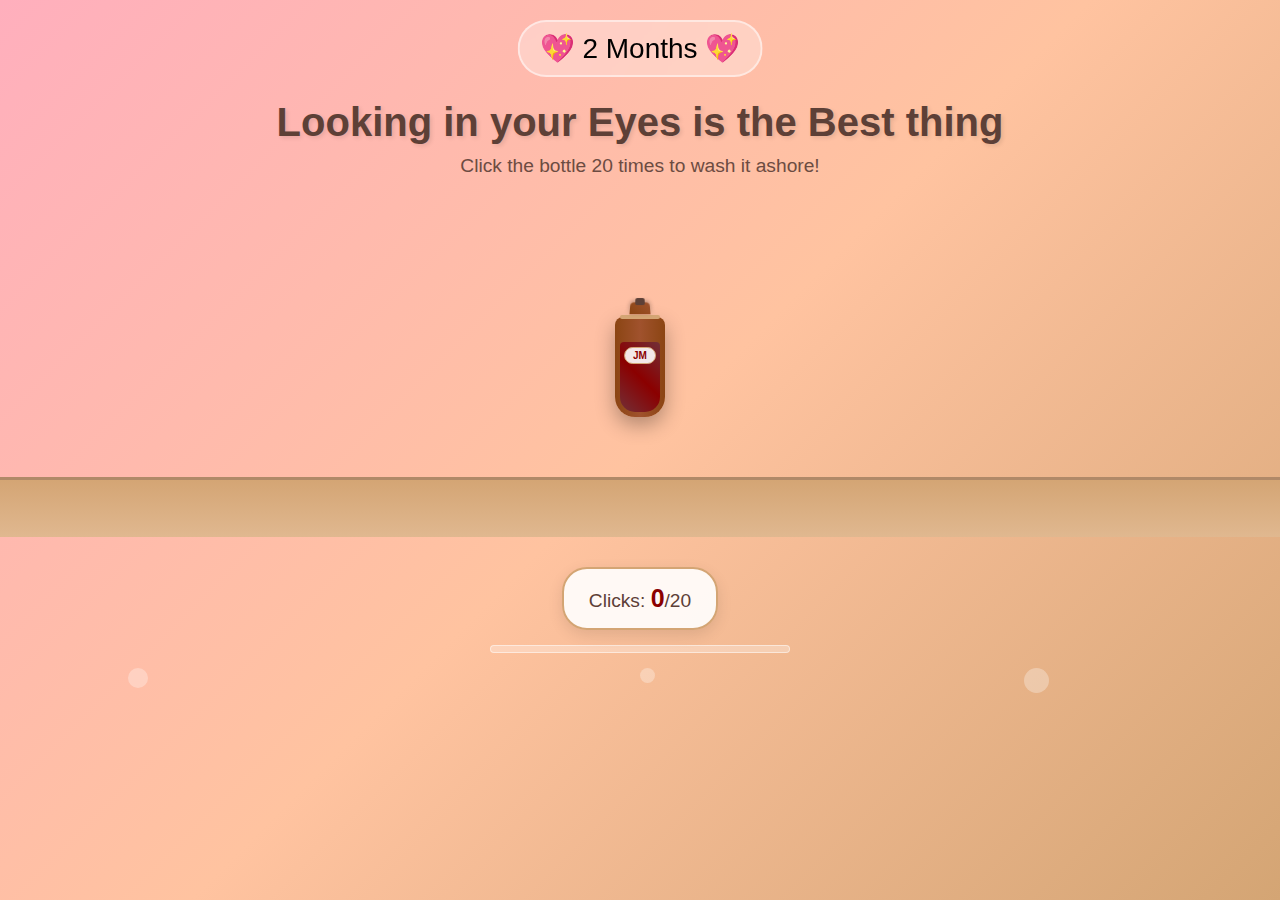
<file: index.html>
<!DOCTYPE html>
<html lang="en">
<head>
    <meta charset="UTF-8">
    <meta name="viewport" content="width=device-width, initial-scale=1.0">
    <title>Message in a Bottle</title>
    <link rel="stylesheet" href="styles.css">
</head>
<body>
    <audio id="audioPlayer" loop>
        <!-- Song will be added later -->
    </audio>
    
    <div class="hearts">💖 2 Months 💖</div>
    
    <div id="mainContent">
        <div class="instructions">
            <h1>Looking in your Eyes is the Best thing</h1>
            <p>Click the bottle 20 times to wash it ashore!</p>
            <div class="music-indicator" id="musicIndicator" style="display: none;">🎵 Music is playing...</div>
        </div>

        <div class="ocean">
            <div class="wave"></div>
            <div class="wave"></div>
            <div class="bottle-container clickable" id="bottle" style="bottom: 120px">
                <div class="bottle">
                    <div class="wine"></div>
                    <div class="cork"></div>
                    <div class="label">JM</div>
                </div>
            </div>
            
            <div class="sand"></div>
        </div>

        <div class="click-counter">
            <div class="counter-bubble">
                Clicks: <span class="count" id="clickCount">0</span>/20
            </div>
            <div class="progress-bar">
                <div class="progress-fill" id="progressFill" style="width: 0%"></div>
            </div>
        </div>
    </div>

    <div class="message-container" id="messageContainer">
        <div class="message">
            <button class="close-btn" onclick="handleReset()">×</button>
            <h2>For You Beautiful 💕</h2>
            <div class="message-content">
                <p>Happy 2 month anniversary, my love! 🥳</p>
                <p>These past two months with you have been absolutely incredible. Every moment we share, every laugh, every conversation - it all means the world to me.</p>
                <p>You make every day brighter just by being in it. I love your smile, your kindness, and the amazing person you are.</p>
                <p>I KNOW I AM BAD AT KEEPING SECRETS like this one but,I Love you and Wanna make you Happy 💖</p>
                <p class="signature">YOUR PERF MANZ,<br/>[Emmanuel YOURS Sakala] 💝</p>
            </div>
            <div class="music-controls">
                <div class="music-note">🎵 Raindance: Dave💝...</div>
                <button class="lyrics-btn" onclick="showLyrics()">View Lyrics 💫</button>
            </div>
        </div>
    </div>

    <div class="message-container" id="lyricsContainer">
        <div class="lyrics-page">
            <button class="close-btn" onclick="handleReset()">×</button>
            <button class="back-btn" onclick="backToMessage()">← Back to Message</button>
            
            <h2>RainDance Lyrics 💖</h2>
            
            <div class="current-lyric" id="currentLyric">
                🎵 The music is playing...
            </div>

            <div class="lyrics-list" id="lyricsList">
                <!-- Lyrics will be populated by JavaScript -->
            </div>

            <div class="music-info">
                <div class="music-note">🎵 Like the song??</div>
                <div class="time-marker" id="timeMarker">0:00</div>
            </div>
        </div>
    </div>

    <!-- Floating bubbles -->
    <div class="bubble bubble-1"></div>
    <div class="bubble bubble-2"></div>
    <div class="bubble bubble-3"></div>

    <script src="script.js"></script>
</body>
</html>
</file>
<file: styles.css>
* {
    margin: 0;
    padding: 0;
    box-sizing: border-box;
}

body {
    min-height: 100vh;
    background: linear-gradient(135deg, #ffafbd 0%, #ffc3a0 50%, #d4a574 100%);
    font-family: 'Arial', sans-serif;
    overflow: hidden;
    position: relative;
}

.hearts {
    position: absolute;
    top: 20px;
    left: 50%;
    transform: translateX(-50%);
    font-size: 28px;
    background: rgba(255, 255, 255, 0.3);
    padding: 10px 20px;
    border-radius: 30px;
    backdrop-filter: blur(10px);
    border: 2px solid rgba(255, 255, 255, 0.5);
    animation: pulse 2s ease-in-out infinite;
    z-index: 10;
}

.instructions {
    text-align: center;
    padding: 100px 20px 40px;
    color: #5d4037;
}

.instructions h1 {
    font-size: 2.5em;
    margin-bottom: 10px;
    text-shadow: 2px 2px 4px rgba(0, 0, 0, 0.1);
}

.instructions p {
    font-size: 1.2em;
    opacity: 0.9;
}

.music-indicator {
    margin-top: 10px;
    padding: 8px 15px;
    background: rgba(139, 0, 0, 0.1);
    border-radius: 10px;
    color: #8b0000;
    font-weight: bold;
    display: inline-block;
    animation: pulse 1.5s ease-in-out infinite;
}

.ocean {
    position: relative;
    width: 100%;
    height: 300px;
    margin-top: 20px;
}

.wave {
    position: absolute;
    bottom: 0;
    width: 100%;
    height: 40px;
    background: linear-gradient(90deg, #4a90e2, #63b3ed);
    border-radius: 50%;
    animation: wave 4s ease-in-out infinite;
    opacity: 0.6;
}

.wave:nth-child(2) {
    animation-delay: -2s;
    opacity: 0.4;
    background: linear-gradient(90deg, #63b3ed, #90cdf4);
}

.sand {
    position: absolute;
    bottom: 0;
    width: 100%;
    height: 60px;
    background: linear-gradient(to top, #e0b890, #d4a574);
    border-top: 3px solid #b08968;
}

.bottle-container {
    position: absolute;
    left: 50%;
    transform: translateX(-50%);
    cursor: pointer;
    transition: transform 0.3s ease;
    z-index: 5;
}

.bottle-container.clickable:hover {
    transform: translateX(-50%) scale(1.1);
}

.bottle {
    position: relative;
    width: 50px;
    height: 100px;
    background: linear-gradient(90deg, #8b4513, #a0522d, #8b4513);
    border-radius: 8px 8px 20px 20px;
    animation: float 3s ease-in-out infinite;
    box-shadow: 0 8px 20px rgba(0, 0, 0, 0.3);
}

.bottle::before {
    content: '';
    position: absolute;
    top: -2px;
    left: 5px;
    width: 40px;
    height: 4px;
    background: #d4a574;
    border-radius: 2px;
}

.wine {
    position: absolute;
    bottom: 5px;
    left: 5px;
    right: 5px;
    height: 70px;
    background: linear-gradient(45deg, #722f37, #8b0000, #722f37);
    border-radius: 4px 4px 15px 15px;
    animation: wine-shimmer 4s ease-in-out infinite;
}

.cork {
    position: absolute;
    top: -15px;
    left: 15px;
    width: 20px;
    height: 12px;
    background: linear-gradient(45deg, #8b4513, #a0522d);
    border-radius: 4px 4px 0 0;
    transform: perspective(20px) rotateX(10deg);
    box-shadow: 0 -2px 5px rgba(0, 0, 0, 0.3);
}

.cork::before {
    content: '';
    position: absolute;
    top: -5px;
    left: 5px;
    width: 10px;
    height: 8px;
    background: #5d4037;
    border-radius: 2px;
}

.label {
    position: absolute;
    top: 30px;
    left: 50%;
    transform: translateX(-50%);
    background: rgba(255, 255, 255, 0.9);
    padding: 2px 8px;
    border-radius: 10px;
    font-size: 10px;
    font-weight: bold;
    color: #8b0000;
    border: 1px solid #d4a574;
}

.click-counter {
    text-align: center;
    margin-top: 30px;
    padding: 0 20px;
}

.counter-bubble {
    display: inline-block;
    background: rgba(255, 255, 255, 0.9);
    padding: 15px 25px;
    border-radius: 25px;
    font-size: 1.2em;
    color: #5d4037;
    border: 2px solid #d4a574;
    box-shadow: 0 5px 15px rgba(0, 0, 0, 0.1);
}

.count {
    font-weight: bold;
    color: #8b0000;
    font-size: 1.3em;
}

.progress-bar {
    width: 300px;
    height: 8px;
    background: rgba(255, 255, 255, 0.3);
    border-radius: 4px;
    margin: 15px auto;
    overflow: hidden;
    border: 1px solid rgba(255, 255, 255, 0.5);
}

.progress-fill {
    height: 100%;
    background: linear-gradient(90deg, #8b0000, #ff6b6b);
    border-radius: 4px;
    transition: width 0.5s ease;
}

.message-container {
    position: fixed;
    top: 0;
    left: 0;
    width: 100%;
    height: 100%;
    background: rgba(0, 0, 0, 0.7);
    display: none;
    justify-content: center;
    align-items: center;
    z-index: 100;
}

.message {
    background: linear-gradient(135deg, #fffaf0, #f5f5dc);
    padding: 40px;
    border-radius: 20px;
    max-width: 500px;
    width: 90%;
    color: #5d4037;
    box-shadow: 0 20px 40px rgba(0, 0, 0, 0.3);
    border: 3px solid #d4a574;
    position: relative;
}

.close-btn {
    position: absolute;
    top: 15px;
    right: 20px;
    background: none;
    border: none;
    font-size: 2em;
    color: #8b4513;
    cursor: pointer;
    transition: transform 0.3s ease;
    z-index: 101;
}

.close-btn:hover {
    transform: scale(1.2);
}

.message h2 {
    color: #8b4513;
    margin-bottom: 20px;
    text-align: center;
    font-size: 1.8em;
}

.message-content p {
    margin-bottom: 15px;
    line-height: 1.6;
    font-size: 1.1em;
}

.signature {
    text-align: right;
    font-style: italic;
    margin-top: 20px !important;
    font-weight: bold;
    color: #8b4513;
}

.music-controls {
    text-align: center;
    margin-top: 25px;
    padding-top: 20px;
    border-top: 2px dashed #d4a574;
}

.music-note {
    padding: 10px;
    background: rgba(139, 0, 0, 0.1);
    border-radius: 10px;
    color: #8b0000;
    font-weight: bold;
    margin-bottom: 15px;
    animation: pulse 1.5s ease-in-out infinite;
}

.lyrics-btn {
    background: linear-gradient(135deg, #8b4513, #a0522d);
    color: white;
    border: none;
    padding: 12px 25px;
    border-radius: 25px;
    font-size: 1em;
    cursor: pointer;
    transition: all 0.3s ease;
    box-shadow: 0 5px 15px rgba(139, 69, 19, 0.3);
}

.lyrics-btn:hover {
    transform: translateY(-2px);
    box-shadow: 0 8px 20px rgba(139, 69, 19, 0.4);
}

.lyrics-page {
    background: linear-gradient(135deg, #fffaf0, #f5f5dc);
    padding: 40px;
    border-radius: 20px;
    max-width: 600px;
    width: 90%;
    color: #5d4037;
    box-shadow: 0 20px 40px rgba(0, 0, 0, 0.3);
    border: 3px solid #d4a574;
    position: relative;
    max-height: 80vh;
    overflow-y: auto;
    display: none;
}

.back-btn {
    position: absolute;
    top: 15px;
    left: 20px;
    background: rgba(139, 69, 19, 0.1);
    border: 2px solid #8b4513;
    color: #8b4513;
    padding: 8px 15px;
    border-radius: 15px;
    cursor: pointer;
    transition: all 0.3s ease;
    font-size: 0.9em;
}

.back-btn:hover {
    background: rgba(139, 69, 19, 0.2);
    transform: translateX(-3px);
}

.current-lyric {
    text-align: center;
    font-size: 1.4em;
    font-weight: bold;
    color: #8b0000;
    margin: 30px 0;
    padding: 20px;
    background: rgba(255, 255, 255, 0.5);
    border-radius: 15px;
    border: 2px solid #d4a574;
    animation: glow 2s ease-in-out infinite;
    min-height: 80px;
    display: flex;
    align-items: center;
    justify-content: center;
}

.lyrics-list {
    margin: 25px 0;
    max-height: 300px;
    overflow-y: auto;
    padding: 15px;
    background: rgba(255, 255, 255, 0.3);
    border-radius: 15px;
    border: 1px solid #d4a574;
}

.lyric-line {
    padding: 12px;
    margin: 8px 0;
    border-radius: 8px;
    transition: all 0.3s ease;
    border-left: 3px solid transparent;
}

.lyric-line.active {
    background: rgba(139, 0, 0, 0.1);
    border-left: 3px solid #8b0000;
    transform: translateX(5px);
    font-weight: bold;
}

.music-info {
    display: flex;
    justify-content: space-between;
    align-items: center;
    margin-top: 20px;
    padding-top: 15px;
    border-top: 1px dashed #d4a574;
}

.time-marker {
    background: rgba(139, 69, 19, 0.2);
    padding: 5px 12px;
    border-radius: 15px;
    font-family: monospace;
    font-weight: bold;
    color: #5d4037;
}

.bubble {
    position: absolute;
    background: rgba(255, 255, 255, 0.3);
    border-radius: 50%;
    animation: float-bubble 8s ease-in-out infinite;
}

.bubble-1 {
    width: 20px;
    height: 20px;
    left: 10%;
    animation-delay: 0s;
}

.bubble-2 {
    width: 15px;
    height: 15px;
    left: 50%;
    animation-delay: -2s;
}

.bubble-3 {
    width: 25px;
    height: 25px;
    left: 80%;
    animation-delay: -4s;
}

@keyframes float {
    0%, 100% { transform: translateX(-50%) translateY(0) rotate(-2deg); }
    50% { transform: translateX(-50%) translateY(-15px) rotate(2deg); }
}

@keyframes wave {
    0%, 100% { transform: scale(1, 1); }
    50% { transform: scale(1.1, 1); }
}

@keyframes pulse {
    0%, 100% { transform: scale(1); opacity: 1; }
    50% { transform: scale(1.05); opacity: 0.8; }
}

@keyframes wine-shimmer {
    0%, 100% { opacity: 0.9; }
    50% { opacity: 1; }
}

@keyframes fadeIn {
    from { opacity: 0; }
    to { opacity: 1; }
}

@keyframes slideUp {
    from { 
        opacity: 0;
        transform: translateY(50px);
    }
    to { 
        opacity: 1;
        transform: translateY(0);
    }
}

@keyframes float-bubble {
    0% {
        transform: translateY(100vh) translateX(0);
        opacity: 0;
    }
    50% {
        opacity: 0.7;
    }
    100% {
        transform: translateY(-100px) translateX(20px);
        opacity: 0;
    }
}

@keyframes glow {
    0%, 100% { box-shadow: 0 0 10px rgba(139, 0, 0, 0.3); }
    50% { box-shadow: 0 0 20px rgba(139, 0, 0, 0.5); }
}

@media (max-width: 768px) {
    .instructions h1 {
        font-size: 2em;
    }
    
    .bottle {
        width: 40px;
        height: 80px;
    }
    
    .progress-bar {
        width: 250px;
    }
    
    .message, .lyrics-page {
        padding: 30px 20px;
    }
    
    .current-lyric {
        font-size: 1.2em;
        padding: 15px;
    }
}
</file>
